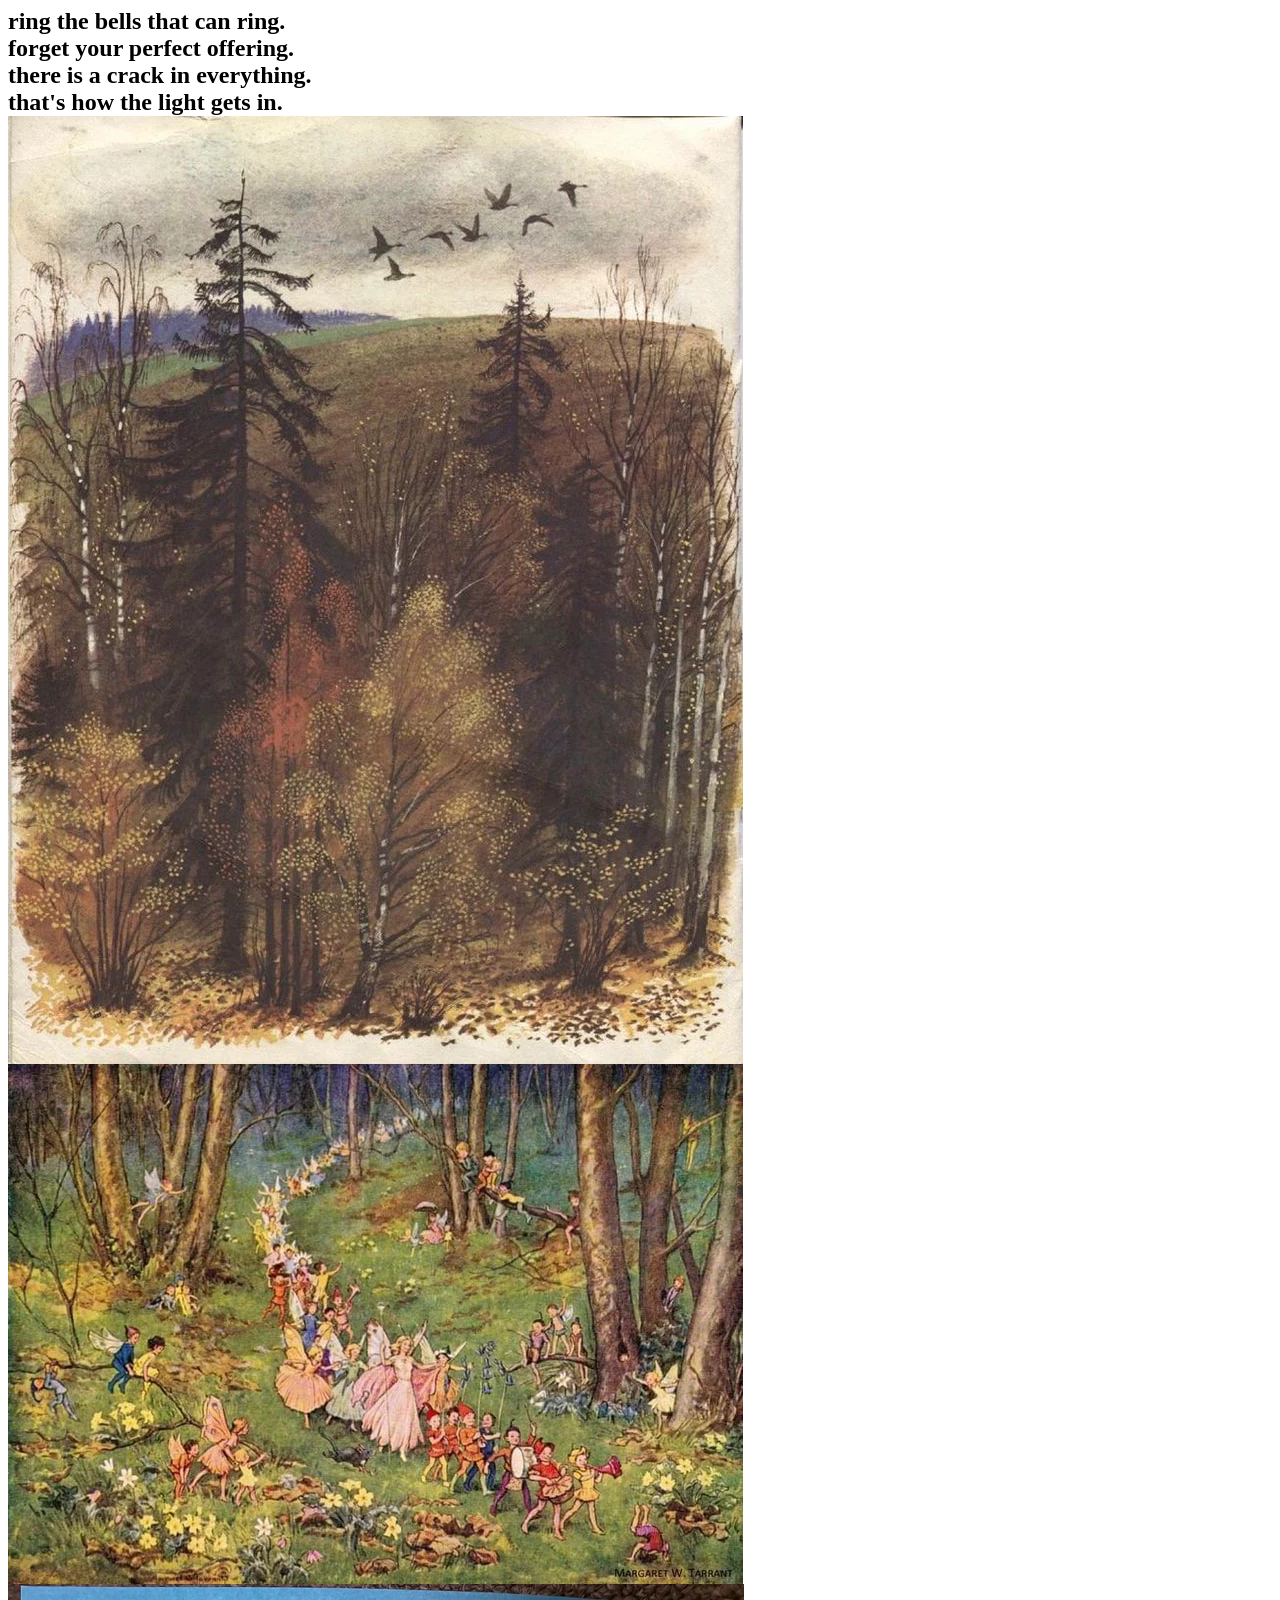
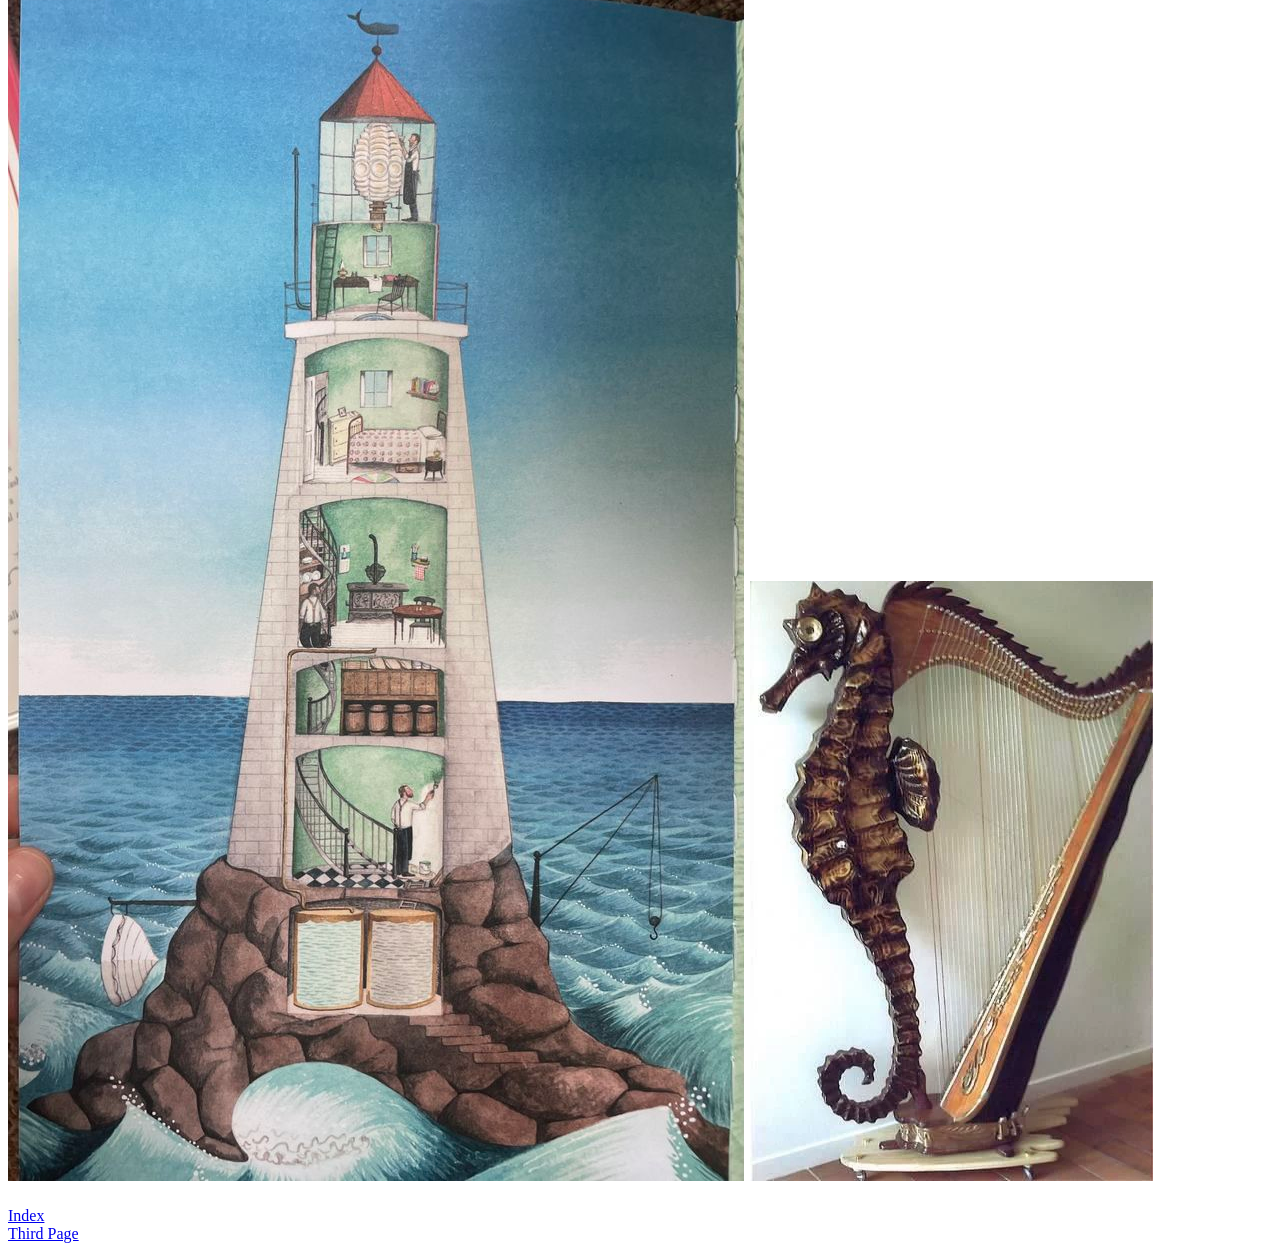
<file: HW 6/secondpage.html>
<html>
<head>
<title> Second Page </title>
</head>
<body>
<h2>
ring the bells that can ring. 
<br />
forget your perfect offering. 
<br />
there is a crack in everything. 
<br />
that's how the light gets in.
<br />
<img src="download (1).webp"/>
<img src="download.webp"/>
<img src="Sophie Blackall.jpg"/>
<img src="I just will need a mermaid to play this___.webp"/>
</h2>
<a href="index.html.html">Index</a>
<br />
<a href="thirdpage.html">Third Page</a>
</body>
</html>
</file>
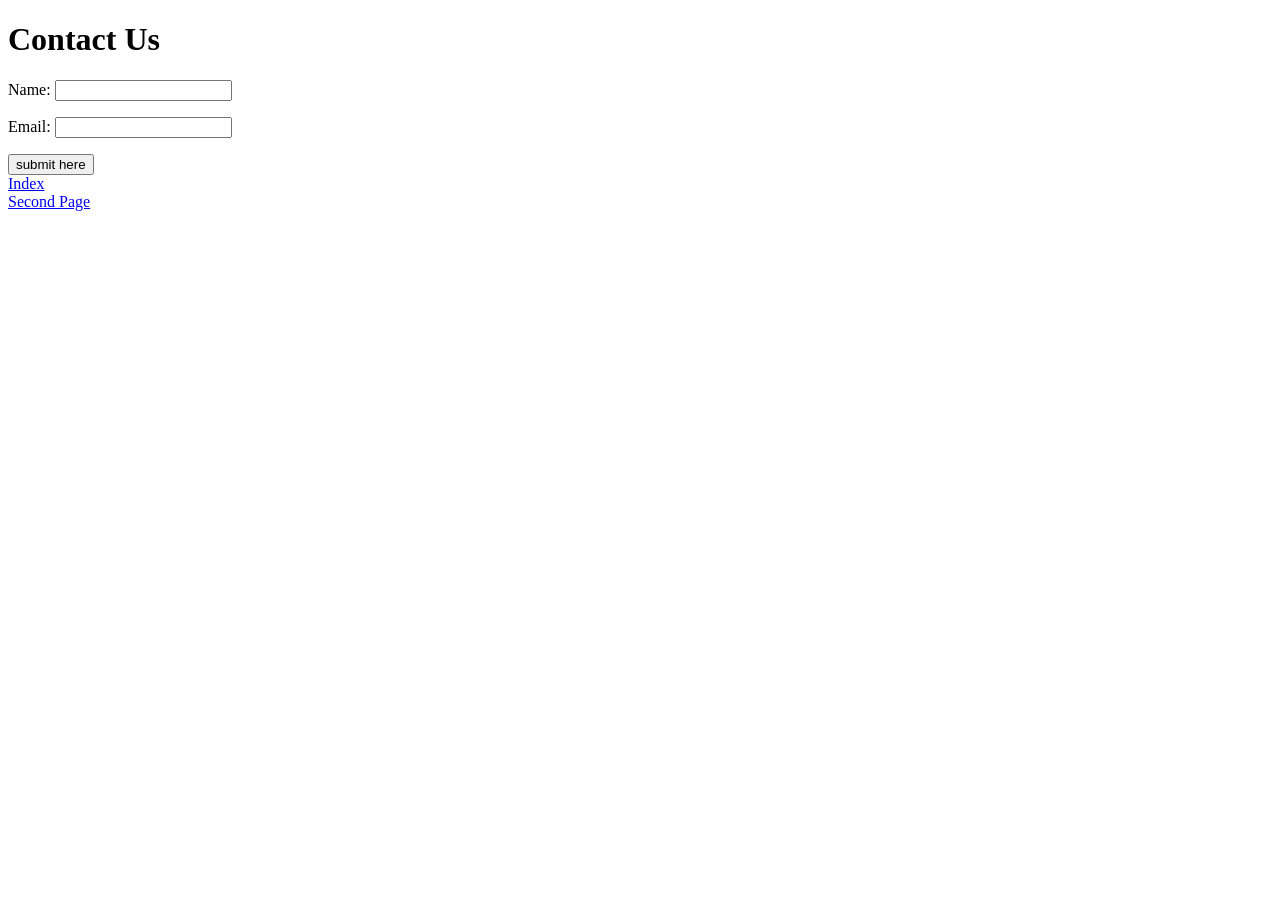
<file: HW 6/thirdpage.html>
<!DOCTYPE html>

<html>
<head>

</head>
<body>

    <h1>Contact Us</h1>

    <form method="post">

        <p> Name: <input type="text" id="Name"></p>
        <p> Email: <input type="text" id="Email"></p>
    
        <button type="button" id="btnSubmit">submit here</button>

    </form>

    <a href="index.html.html">Index</a>
    <br/>
    <a href="secondpage.html">Second Page</a>
</body>

</html>
</file>
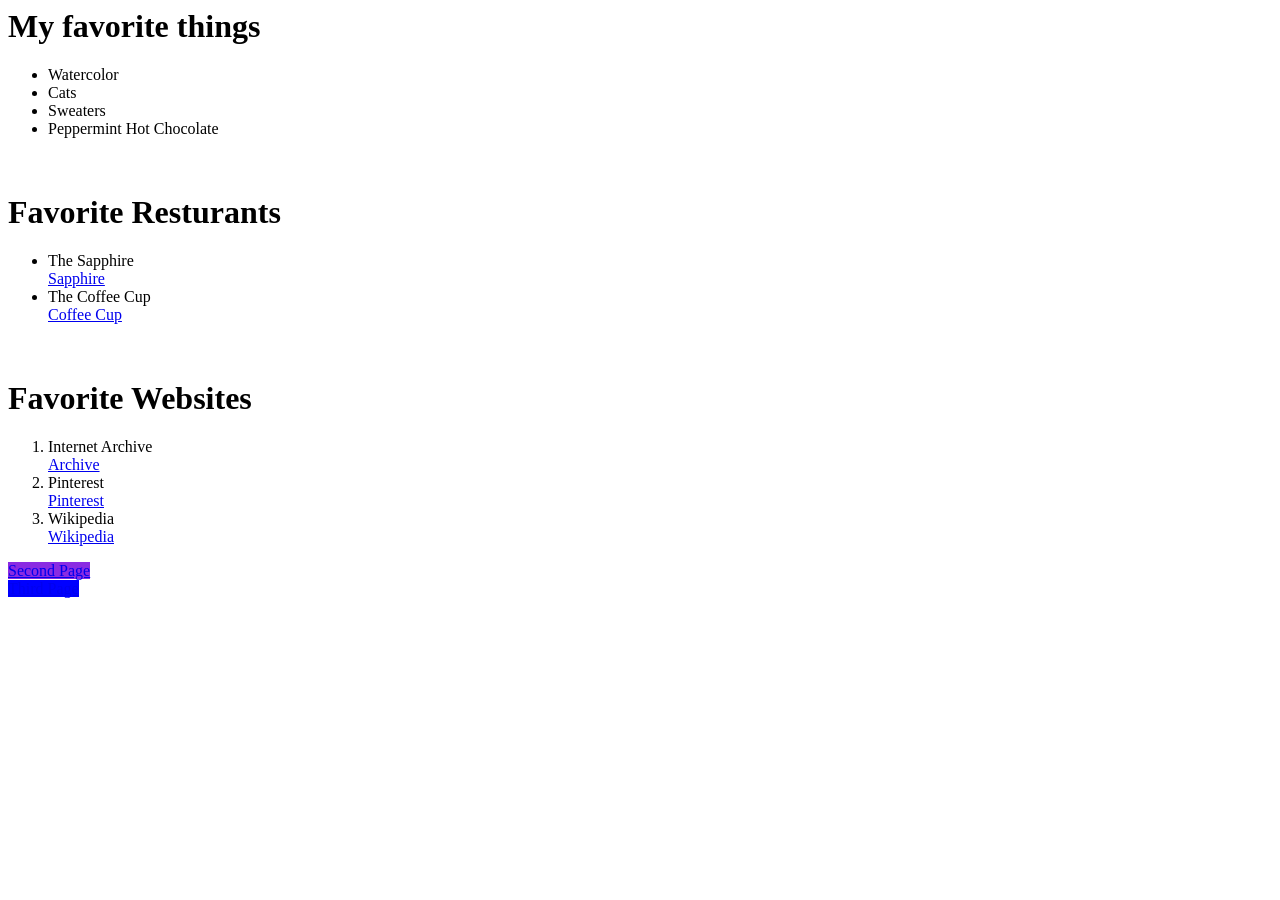
<file: HW 7/index.html.html>
<html>
    <head>
    
       <title>Cali's Homepage!</title>
       <link rel="stylesheet" href="style.css">
<link rel="stylesheet" href="style.css">
       <style>

       </style>
       
     </head>
    
    <body>
        <span>
<h1> My favorite things</h1>

<ul>
<li> Watercolor</li>
<li> Cats</li>
<li>Sweaters</li>
<li>Peppermint Hot Chocolate</li>
</ul>
<br />
<h1> Favorite Resturants</h1>

<ul>
    <li> The Sapphire</li>
    <a href="https://thesapphirerestaurant.com/">Sapphire</a>
    <li> The Coffee Cup</li>
    <a href="https://coffee-cup-cafe-hamilton.res-menu.net/#google_vignette">Coffee Cup</a>

</ul>
<br />
<h1> Favorite Websites</h1>
<ol>
    <li>Internet Archive</li>
    <a href="https://archive.org/">Archive</a>
    <li>Pinterest</li>
    <a href="https://www.pinterest.com/">Pinterest</a>
    <li>Wikipedia</li>
    <a href="https://www.wikipedia.org/">Wikipedia</a>
</ol>

    <a href="secondpage.html" style="background-color:blueviolet">Second Page</a>
    <br />
    <a href="thirdpage.html" style="background-color:blue" >Third Page</a>
</span>
</body>
</html>
</file>
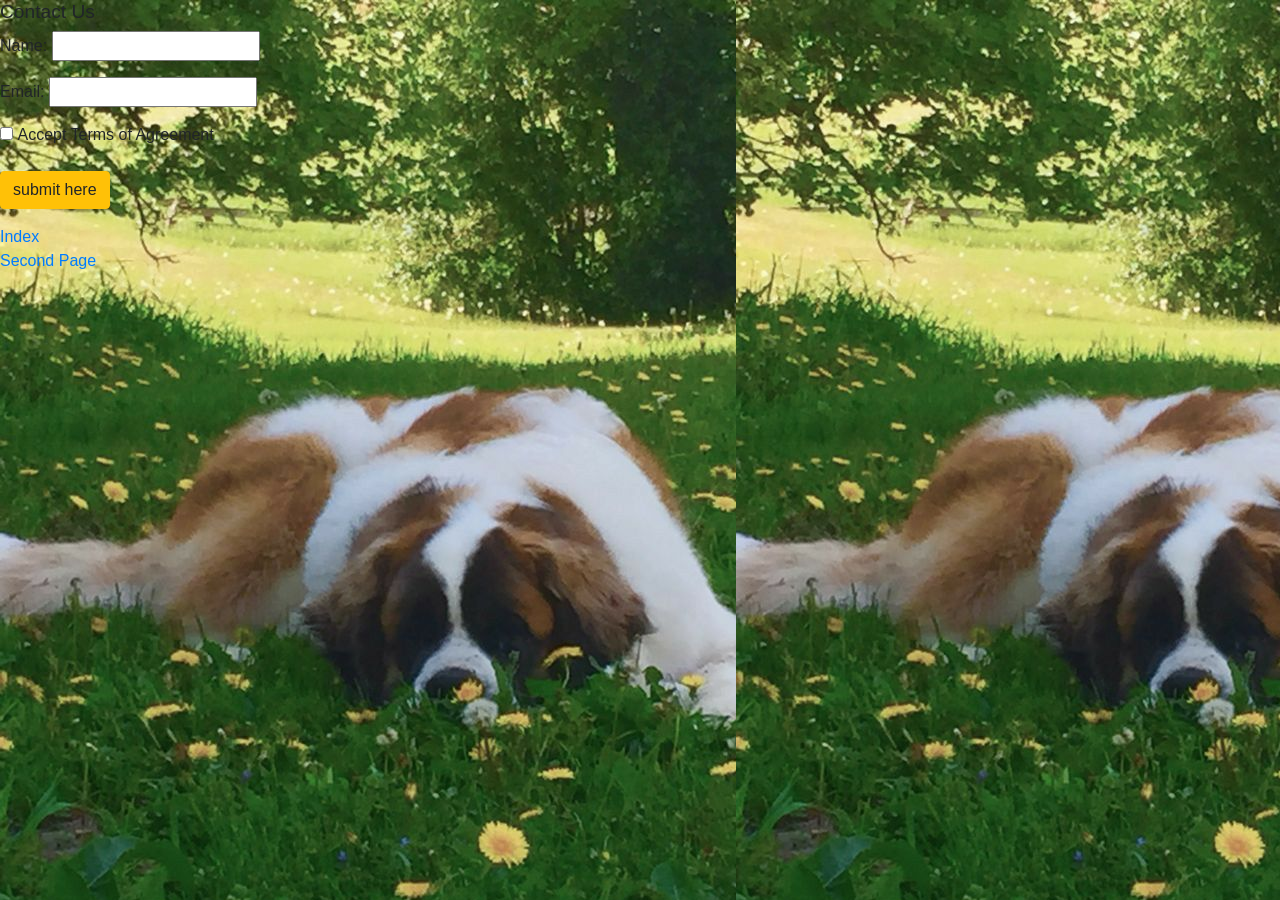
<file: HW 7/thirdpage.html>
<html>

<head>
      <title>Class Example</title>
      <link rel="stylesheet" href="style.css">
  <meta charset="utf-8">
  <meta name="viewport" content="width=device-width, initial-scale=1">
  <link rel="stylesheet" href="https://stackpath.bootstrapcdn.com/bootstrap/4.3.1/css/bootstrap.min.css" integrity="sha384-ggOyR0iXCbMQv3Xipma34MD+dH/1fQ784/j6cY/iJTQUOhcWr7x9JvoRxT2MZw1T" crossorigin="anonymous">
  <script src="https://stackpath.bootstrapcdn.com/bootstrap/4.3.1/js/bootstrap.min.js" integrity="sha384-JjSmVgyd0p3pXB1rRibZUAYoIIy6OrQ6VrjIEaFf/nJGzIxFDsf4x0xIM+B07jRM" crossorigin="anonymous"></script>
    <script>
        function validateForm() {

            var fname = document.getElementById("Name");
            var Aemail = document.getElementById("Email");
            var terms = document.getElementById("terms");

            fname.style.backgroundColor = "";
            Aemail.style.backgroundColor = "";

            var valid = true;

            if (fname.value == "") {
                fname.style.backgroundColor = "red";
                fname.focus();
                valid = false;

            }

            if (Aemail.value == "") {
                Aemail.style.backgroundColor = "red";
                Aemail.focus();
                valid = false;
            }
            if (terms.checked == false) {
                alert("Accept Terms");
                valid = false;
            }
            return valid;

        }
    </script>
    <style>
        body {background-image:url("bernard.jpg")}
            h1{ font-size:larger}
            p{font-size:medium}
    
    </style>
</head>

<body>

    <h1>Contact Us</h1>

    <form onsubmit= "return validateForm()">

        <p> Name: <input type="text" id="Name"></p>
        <p> Email: <input type="text" id="Email"></p>
        <p>
            <input type="checkbox" id="terms" required>
            <label for="terms">Accept Terms of Agreement</label>
        </p>

        <button type="submit" id="btnSubmit" class="btn btn-warning">submit here</button>

    </form>

    <a href="index.html.html">Index</a>
    <br />
    <a href="secondpage.html">Second Page</a>
</body>

</html>
</file>
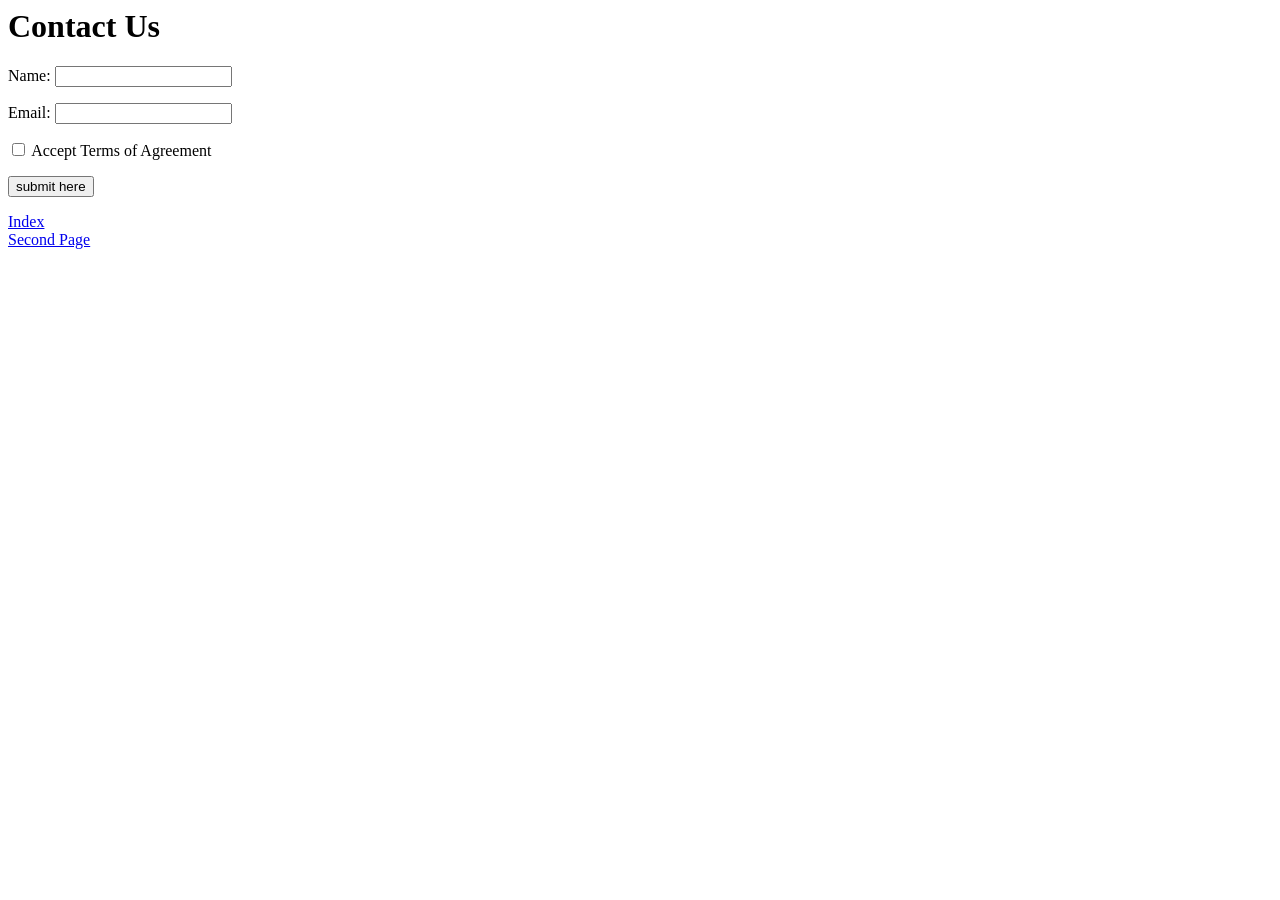
<file: HW 8/thirdpage.html>
<html>

<head>
    <script>
        function validateForm() {

            var fname = document.getElementById("Name");
            var Aemail = document.getElementById("Email");
            var terms = document.getElementById("terms");

            fname.style.backgroundColor = "";
            Aemail.style.backgroundColor = "";

            var valid = true;

            if (fname.value == "") {
                fname.style.backgroundColor = "red";
                fname.focus();
                valid = false;

            }

            if (Aemail.value == "") {
                Aemail.style.backgroundColor = "red";
                Aemail.focus();
                valid = false;
            }
            if (terms.checked == false) {
                alert("Accept Terms");
                valid = false;
            }
            return valid;

        }
    </script>
</head>

<body>

    <h1>Contact Us</h1>

    <form onsubmit= "return validateForm()">

        <p> Name: <input type="text" id="Name"></p>
        <p> Email: <input type="text" id="Email"></p>
        <p>
            <input type="checkbox" id="terms" required>
            <label for="terms">Accept Terms of Agreement</label>
        </p>

        <button type="submit" id="btnSubmit">submit here</button>

    </form>

    <a href="index.html.html">Index</a>
    <br />
    <a href="secondpage.html">Second Page</a>
</body>

</html>
</file>
<file: HW 7/style.css>
span {
    background-color:rgb(166, 0, 192);
}
#Tcenter {
    text-align:center;
}
.Ffont {
    font-size:medium;
}
.Color {
    background-color:blueviolet;
}
#ccolor{
    background-color:blue;
}
</file>
